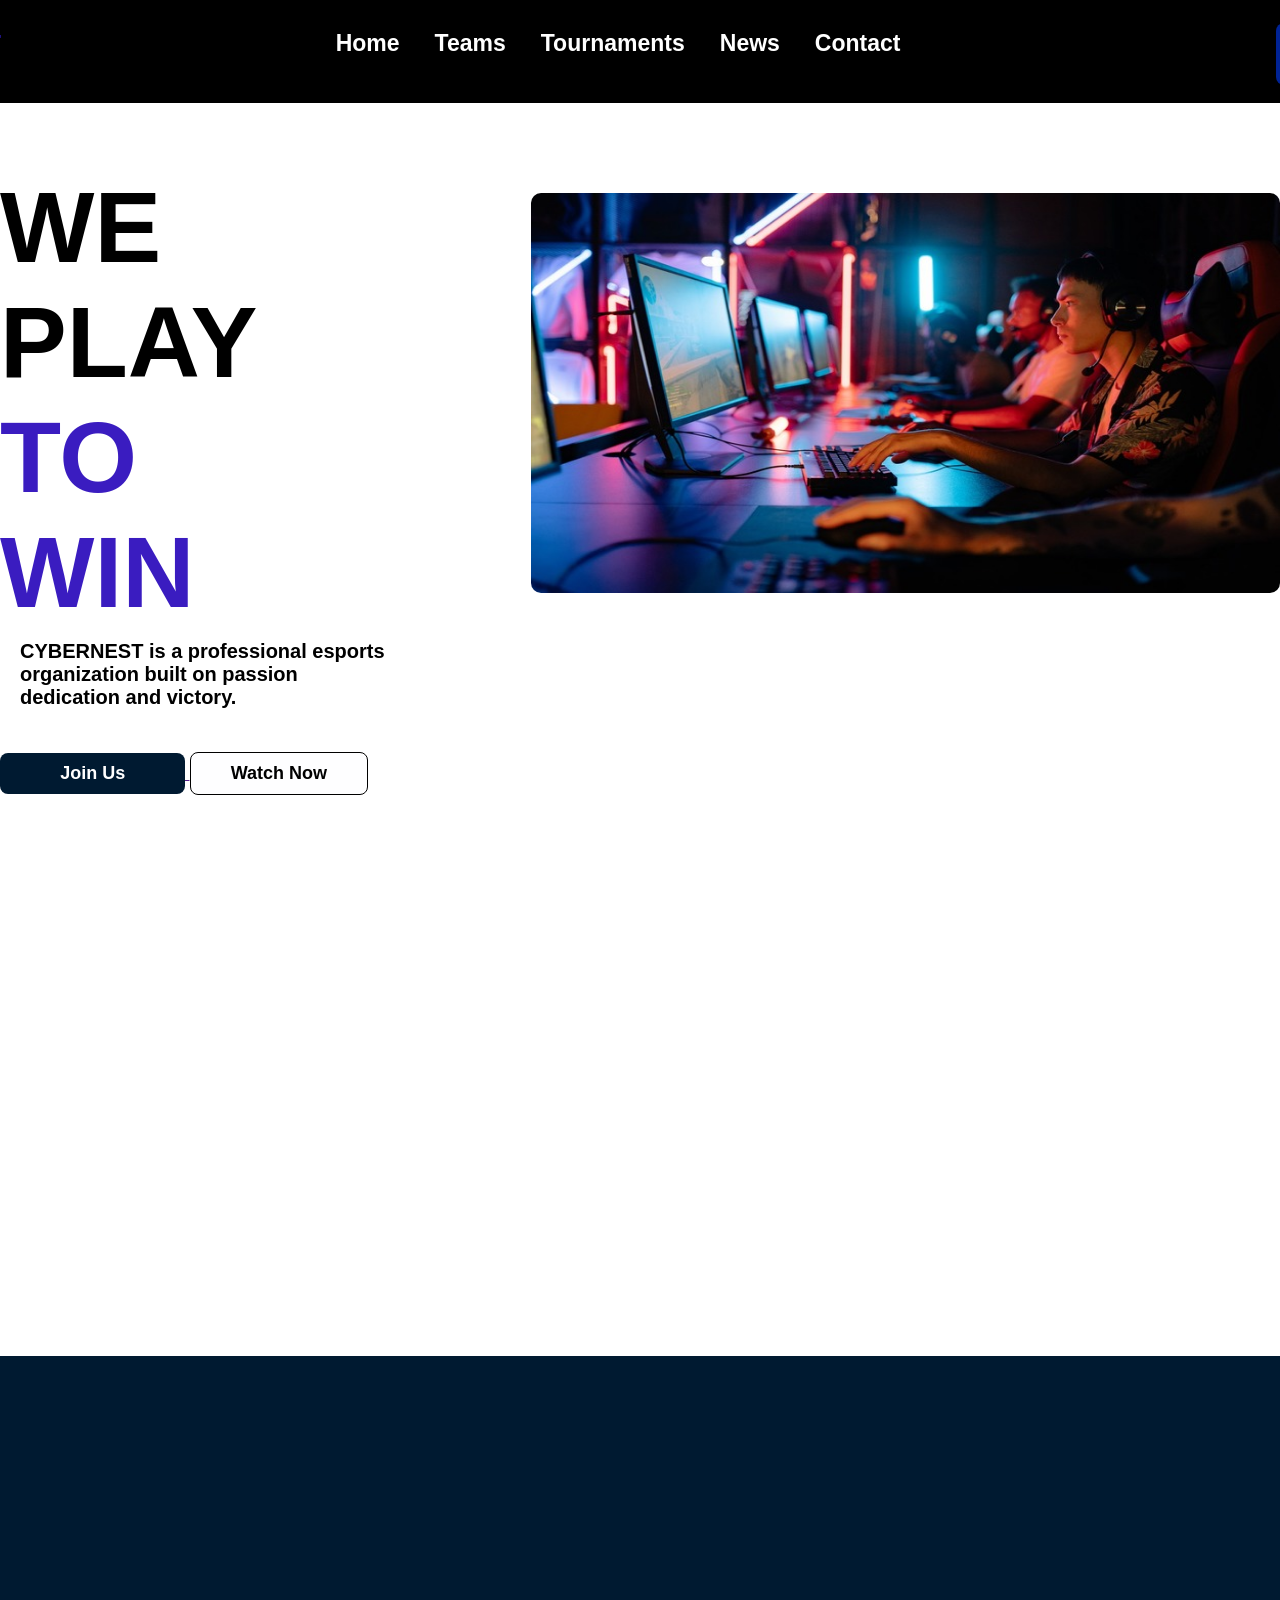
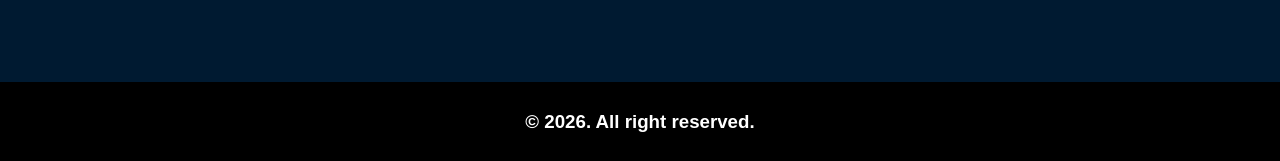
<file: index.html>
<!DOCTYPE html>
<html lang="en">
<head>
    <meta charset="UTF-8">
    <meta name="viewport" content="width=device-width, initial-scale=1.0">
    <title>CYBERNEST</title>
    <link rel="stylesheet" href="style.css">
    <link rel="stylesheet"  href="https://unpkg.com/aos@2.3.1/dist/aos.css">
</head>
<body>
    <header>
        <div>
        <h1 data-aos="fade-right" data-aos-delay="100" data-aos-duration="800">CYBERNEST</h1>
        </div>
     <a href="index.html" data-aos="fade-right" data-aos-delay="100" data-aos-duration="800">Home</a>
     <a href="teams.html" data-aos="fade-right" data-aos-delay="150" data-aos-duration="800">Teams</a>
     <a href="tournaments.html" data-aos="fade-right" data-aos-delay="200" data-aos-duration="800">Tournaments</a>
     <a href="news.html" data-aos="fade-right" data-aos-delay="250" data-aos-duration="800">News</a>
      <a href="contact.html" data-aos="fade-right" data-aos-delay="300" data-aos-duration="800">Contact</a>
     <div data-aos="fade-right" data-aos-delay="300" data-aos-duration="1000">
        <a href="contact.html">
        <button >Join Us</button>
        </a>
     </div>
    </header>

<main class="home">
 <div class="hero">
    <div data-aos="zoom-out" data-aos-delay="200" data-aos-duration="1000">
<h1 data-aos="zoom-out" data-aos-delay="150" data-aos-duration="1000">WE PLAY<br><span>TO WIN</span><br></h1>
<p>CYBERNEST is a professional esports<br>organization built on passion<br>dedication and victory.</p>
<a href="">
<button class="b1" >Join Us</button>
</a>
<a href="">
<button class="b2">Watch Now</button> 
</a>   
</div>
<img src="img_img_gazeta_9497.jpg" data-aos="zoom-out" data-aos-delay="150" data-aos-duration="1000">
</div>
<h1 style="text-align: center; font-size: 40px; margin-top: 50px; " data-aos="fade-right" data-aos-delay="150" data-aos-duration="1000">Popular Games</h1>
<div class="popular">
    <div data-aos="zoom-in" data-aos-delay="100" data-aos-duration="1000">
     <img src="valorant.webp"  >
     <h2>Valorant</h2>
     <p>50+ players</p>
    </div>
    <div data-aos="zoom-in" data-aos-delay="200" data-aos-duration="1000">
     <img src="CS2banner.png">
     <h2>CS2</h2>
     <p>100+ players</p>
    </div>
    <div data-aos="zoom-in" data-aos-delay="300" data-aos-duration="1000">
     <img src="dota.jpg">
     <h2>Dota 2</h2>
     <p>500+ players</p>
    </div>
    <div data-aos="zoom-in" data-aos-delay="400" data-aos-duration="1000">
     <img src="pubg-battlegrounds-19vwb.avif" >
     <h2>PUBG</h2>
     <p>800+ players</p>
    </div>
</div>
<div class="About">
            <div data-aos="zoom-out" data-aos-delay="150" data-aos-duration="1000">
                <h1 style="font-size: 50px;" data-aos="zoom-out" data-aos-delay="100" data-aos-duration="900">About Us</h1>
                <p>Lorem ipsum dolor sit amet consectetur<br> adipisicing elit. Ratione nulla facere<br> fuga, natus facilis sit perferendis<br> voluptatibus deserun.</p>
               <button>READ MORE</button>
             </div>
            <div class="div1" data-aos="fade-left" data-aos-delay="100" data-aos-duration="800">
                <img src="gamer (2).png" alt="icon">
                <h1>15+</h1>
                <p>Players</p>
            </div>
                <div class="div1" data-aos="fade-left" data-aos-delay="100" data-aos-duration="800">
                <img src="tournament.png" alt="icon">
                <h1>8 </h1>
                <p>Tournaments</p>
            </div>
                <div class="div1" data-aos="fade-left" data-aos-delay="100" data-aos-duration="800">
                <img src="podium.png" alt="icon">
                <h1>12</h1>
                <p>Wins</p>
            </div>
                <div class="div1" data-aos="fade-left" data-aos-delay="100" data-aos-duration="800">
                <img src="coronavirus.png" alt="icon">
                <h1>5</h1>
                <p>Countries</p>
            </div>
</div>
</div>
</main>
<footer >
    <div>
        <h3>&copy; 2026. All right reserved.</h3>
    </div>
</footer >
    <script src="https://unpkg.com/aos@2.3.1/dist/aos.js"></script>
    <script>
        AOS.init((once = true));
    </script>
</body>
</html>
</file>
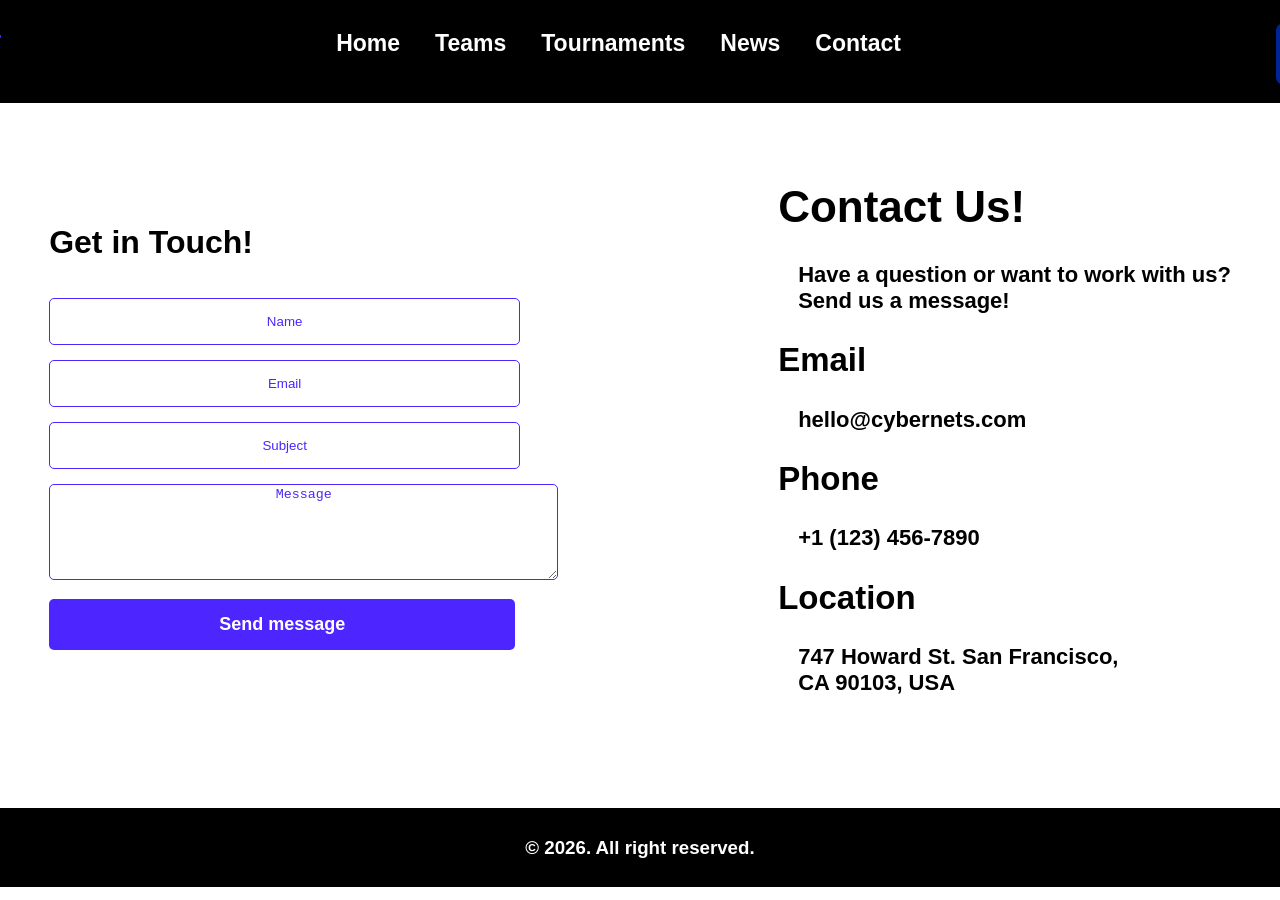
<file: contact.html>
<!DOCTYPE html>
<html lang="en">
<head>
    <meta charset="UTF-8">
    <meta name="viewport" content="width=device-width, initial-scale=1.0">
    <title>CYBERNEST</title>
    <link rel="stylesheet" href="style.css">
    <link rel="stylesheet"  href="https://unpkg.com/aos@2.3.1/dist/aos.css">
</head>
<body>
    <header>
        <div>
        <h1 data-aos="fade-right" data-aos-delay="100" data-aos-duration="800">CYBERNEST</h1>
        </div>
     <a href="index.html" data-aos="fade-right" data-aos-delay="100" data-aos-duration="800">Home</a>
     <a href="teams.html" data-aos="fade-right" data-aos-delay="150" data-aos-duration="800">Teams</a>
     <a href="tournaments.html" data-aos="fade-right" data-aos-delay="200" data-aos-duration="800">Tournaments</a>
     <a href="news.html" data-aos="fade-right" data-aos-delay="250" data-aos-duration="800">News</a>
      <a href="contact.html" data-aos="fade-right" data-aos-delay="300" data-aos-duration="800">Contact</a>
     <div data-aos="fade-right" data-aos-delay="300" data-aos-duration="1000">
        <a href="contact.html">
        <button >Join Us</button>
        </a>
     </div>
    </header>

     <main class="Contact">
          <div class="send">
    <div >
        <form>
            <h1 data-aos="fade-right" data-aos-duration="400" data-aos-delay="200">Get in Touch!</h1>
      <input type="text" id="name" placeholder="Name" data-aos="fade-right" data-aos-duration="500" data-aos-delay="200" required><br>
       <input type="email" id="email" placeholder="Email" data-aos="fade-right" data-aos-duration="600" data-aos-delay="300" required><br>
       <input type="text" id="subject" placeholder="Subject"  data-aos="fade-right" data-aos-duration="700" data-aos-delay="400" required><br>
       <textarea id="message" rows="6" cols="61" placeholder="Message" data-aos="fade-right" data-aos-duration="900" data-aos-delay="400"></textarea><br>
       <input type="submit" id="submit" value="Send message" data-aos="fade-right" data-aos-duration="900" data-aos-delay="500">
            </form>
    </div>
  </div>
  <div class="lets">
    <div>
    <h1 data-aos="zoom-in" data-aos-duration="500" data-aos-delay="200">Contact Us!</h1>
    <p data-aos="fade-up" data-aos-duration="400" data-aos-delay="100">Have a question or want to work with us?<br>Send us a message!</p>
    <h2 data-aos="zoom-in" data-aos-duration="500" data-aos-delay="200">Email</h2>
    <p data-aos="fade-up" data-aos-duration="400" data-aos-delay="100">hello@cybernets.com</p>
    <h2 data-aos="zoom-in" data-aos-duration="500" data-aos-delay="200">Phone</h2>
    <p data-aos="fade-up" data-aos-duration="400" data-aos-delay="100">+1 (123) 456-7890</p>
    <h2 data-aos="zoom-in" data-aos-duration="500" data-aos-delay="200">Location</h2>
    <p data-aos="fade-up" data-aos-duration="400" data-aos-delay="100">747 Howard St. San Francisco,<br> CA 90103, USA</p>
  </div>
  </div>

</main>   

<footer >
    <div>
        <h3>&copy; 2026. All right reserved.</h3>
    </div>
</footer >
    <script src="https://unpkg.com/aos@2.3.1/dist/aos.js"></script>
    <script>
        AOS.init((once = true));
    </script>
</body>
</html>
</file>
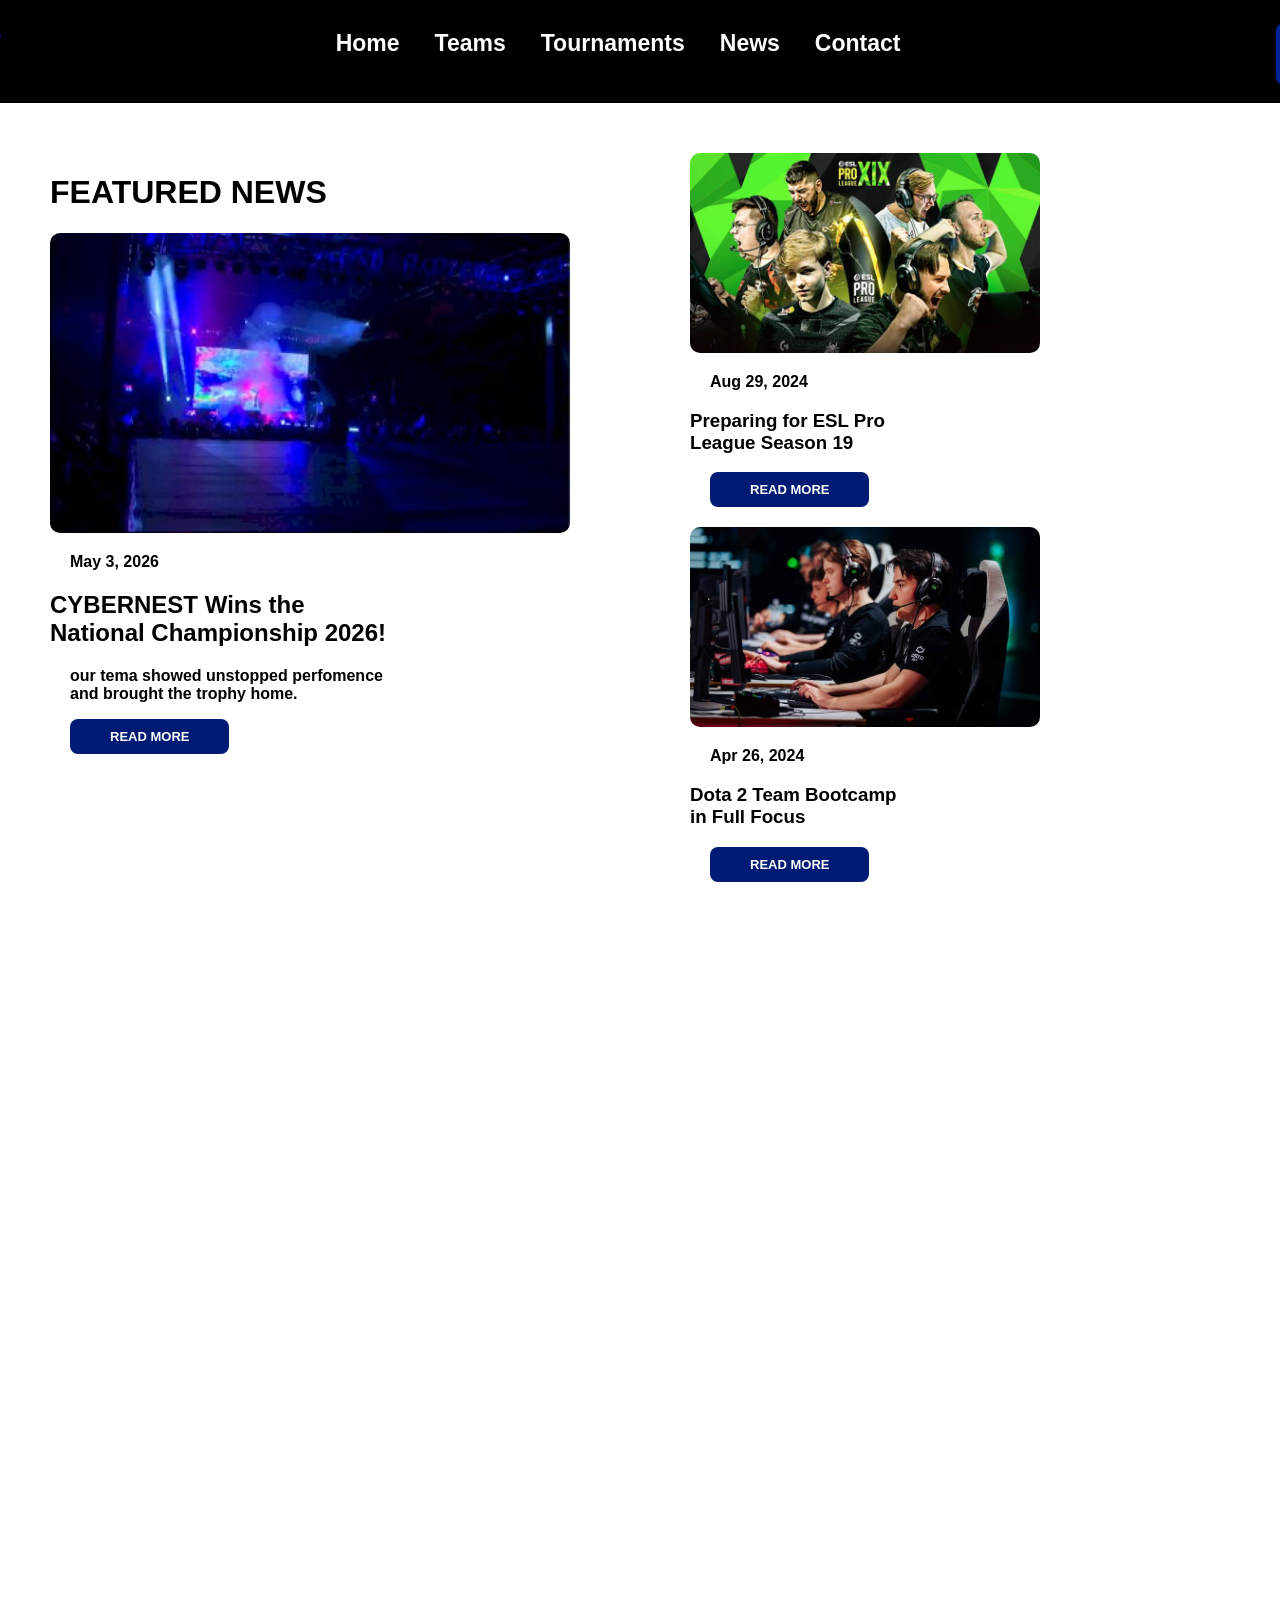
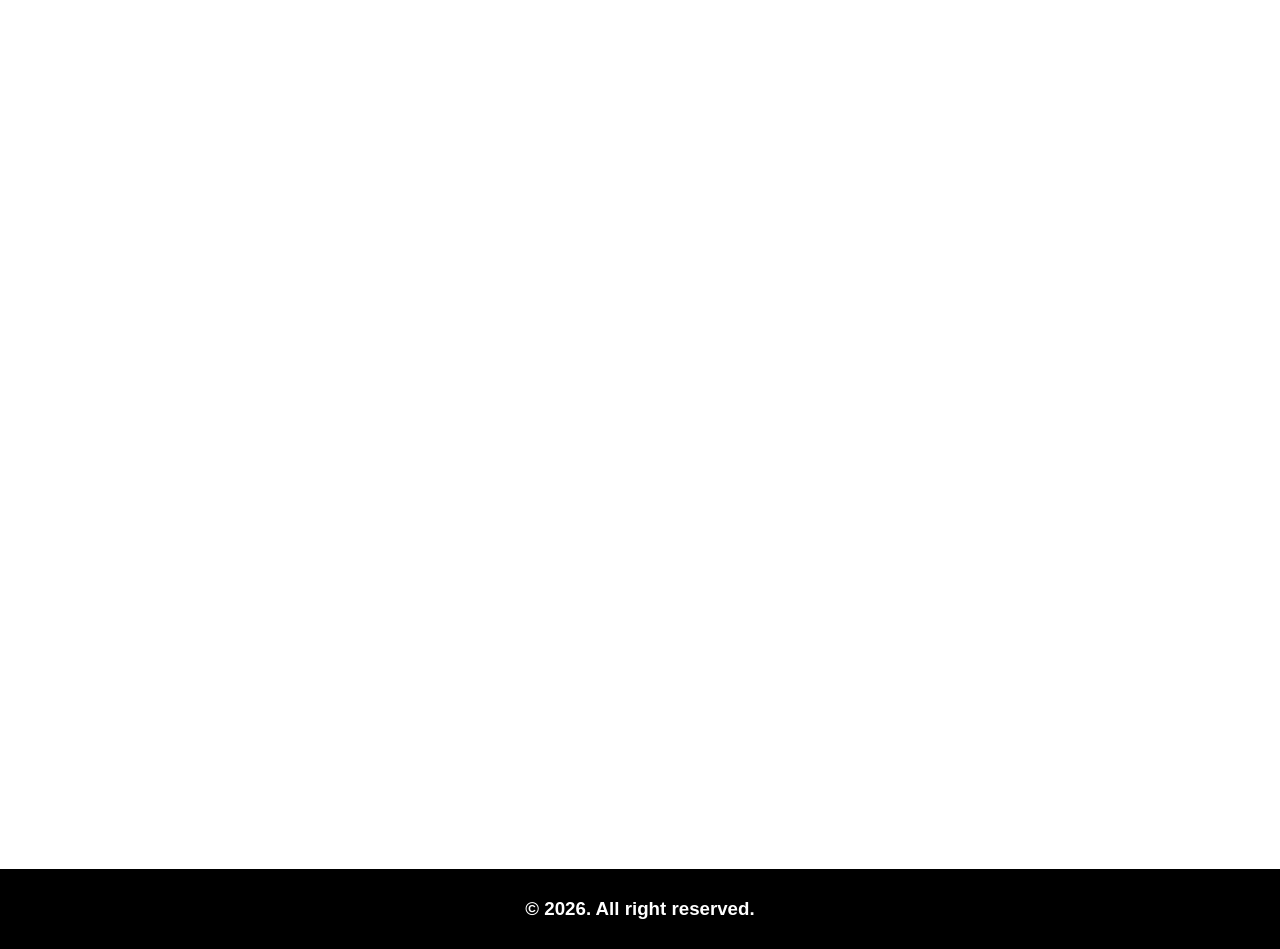
<file: news.html>
<!DOCTYPE html>
<html lang="en">
<head>
    <meta charset="UTF-8">
    <meta name="viewport" content="width=device-width, initial-scale=1.0">
    <title>CYBERNEST</title>
    <link rel="stylesheet" href="style.css">
    <link rel="stylesheet"  href="https://unpkg.com/aos@2.3.1/dist/aos.css">
</head>
<body>
    <header>
        <div>
        <h1 data-aos="fade-right" data-aos-delay="100" data-aos-duration="800">CYBERNEST</h1>
        </div>
     <a href="index.html" data-aos="fade-right" data-aos-delay="100" data-aos-duration="800">Home</a>
     <a href="teams.html" data-aos="fade-right" data-aos-delay="150" data-aos-duration="800">Teams</a>
     <a href="tournaments.html" data-aos="fade-right" data-aos-delay="200" data-aos-duration="800">Tournaments</a>
     <a href="news.html" data-aos="fade-right" data-aos-delay="250" data-aos-duration="800">News</a>
      <a href="contact.html" data-aos="fade-right" data-aos-delay="300" data-aos-duration="800">Contact</a>
     <div data-aos="fade-right" data-aos-delay="300" data-aos-duration="1000">
        <a href="contact.html">
        <button >Join Us</button>
        </a>
     </div>
    </header>
<main class="news" data-aos="fade-right" data-aos-delay="200" data-aos-duration="800">
    <div class="FEATURED" >
<h1 data-aos="fade-right" data-aos-delay="100" data-aos-duration="800">FEATURED NEWS</h1>    
<img src="1176142a.jpg" data-aos="fade-right" data-aos-delay="200" data-aos-duration="800">
<p>May 3, 2026</p>
<h2>CYBERNEST Wins the<br>National Championship 2026!</h2>
<p>our tema showed unstopped perfomence<br>and brought the trophy home.</p>
<button>READ MORE</button>
</div>
<div class="cards">
<div data-aos="fade-right" data-aos-delay="100" data-aos-duration="800">
    <img src="images (8).jfif">
    <p>Aug 29, 2024</p>
    <h3>Preparing for ESL Pro<br>League Season 19</h3>
    <button>READ MORE</button>
</div>
<div data-aos="fade-right" data-aos-delay="200" data-aos-duration="1000">
    <img src="images (7).jfif">
    <p>Apr 26, 2024</p>
    <h3>Dota 2 Team Bootcamp<br>in Full Focus</h3>
    <button>READ MORE</button>
</div>
<div data-aos="fade-right" data-aos-delay="300" data-aos-duration="1000">
    <img src="new_roster_2020_2.webp">
    <p>Apr 2, 2024</p>
    <h3>New Roaster Update<br>for Valorant Team</h3>
    <button>READ MORE</button>
</div>
<div data-aos="fade-right" data-aos-delay="400" data-aos-duration="1000">
    <img src="cybernest-equipment.jpg">
    <p>May 2, 2024</p>
    <h3>CYBERNEST Partnered<br>with New Brand</h3>
    <button>READ MORE</button>
</div>
<div data-aos="fade-right" data-aos-delay="500" data-aos-duration="1000">
    <img src="maxresdefault.jpg">
    <p>Apr 16, 2024</p>
    <h3>Top 5 Plays from PUBG<br>Global Series 6</h3>
    <button>READ MORE</button>
</div>
<div data-aos="fade-right" data-aos-delay="600" data-aos-duration="1000">
    <img src="download.jfif">
    <p>Apr 15 2024</p>
    <h3>Thank you to Our<br>Amazing Fans!</h3>
    <button>READ MORE</button>
</div>
</div>
    </div>
</main>
    <footer >
    <div>
        <h3>&copy; 2026. All right reserved.</h3>
    </div>
</footer >
    <script src="https://unpkg.com/aos@2.3.1/dist/aos.js"></script>
    <script>
        AOS.init((once = true));
    </script>
</body>
</html>
</file>
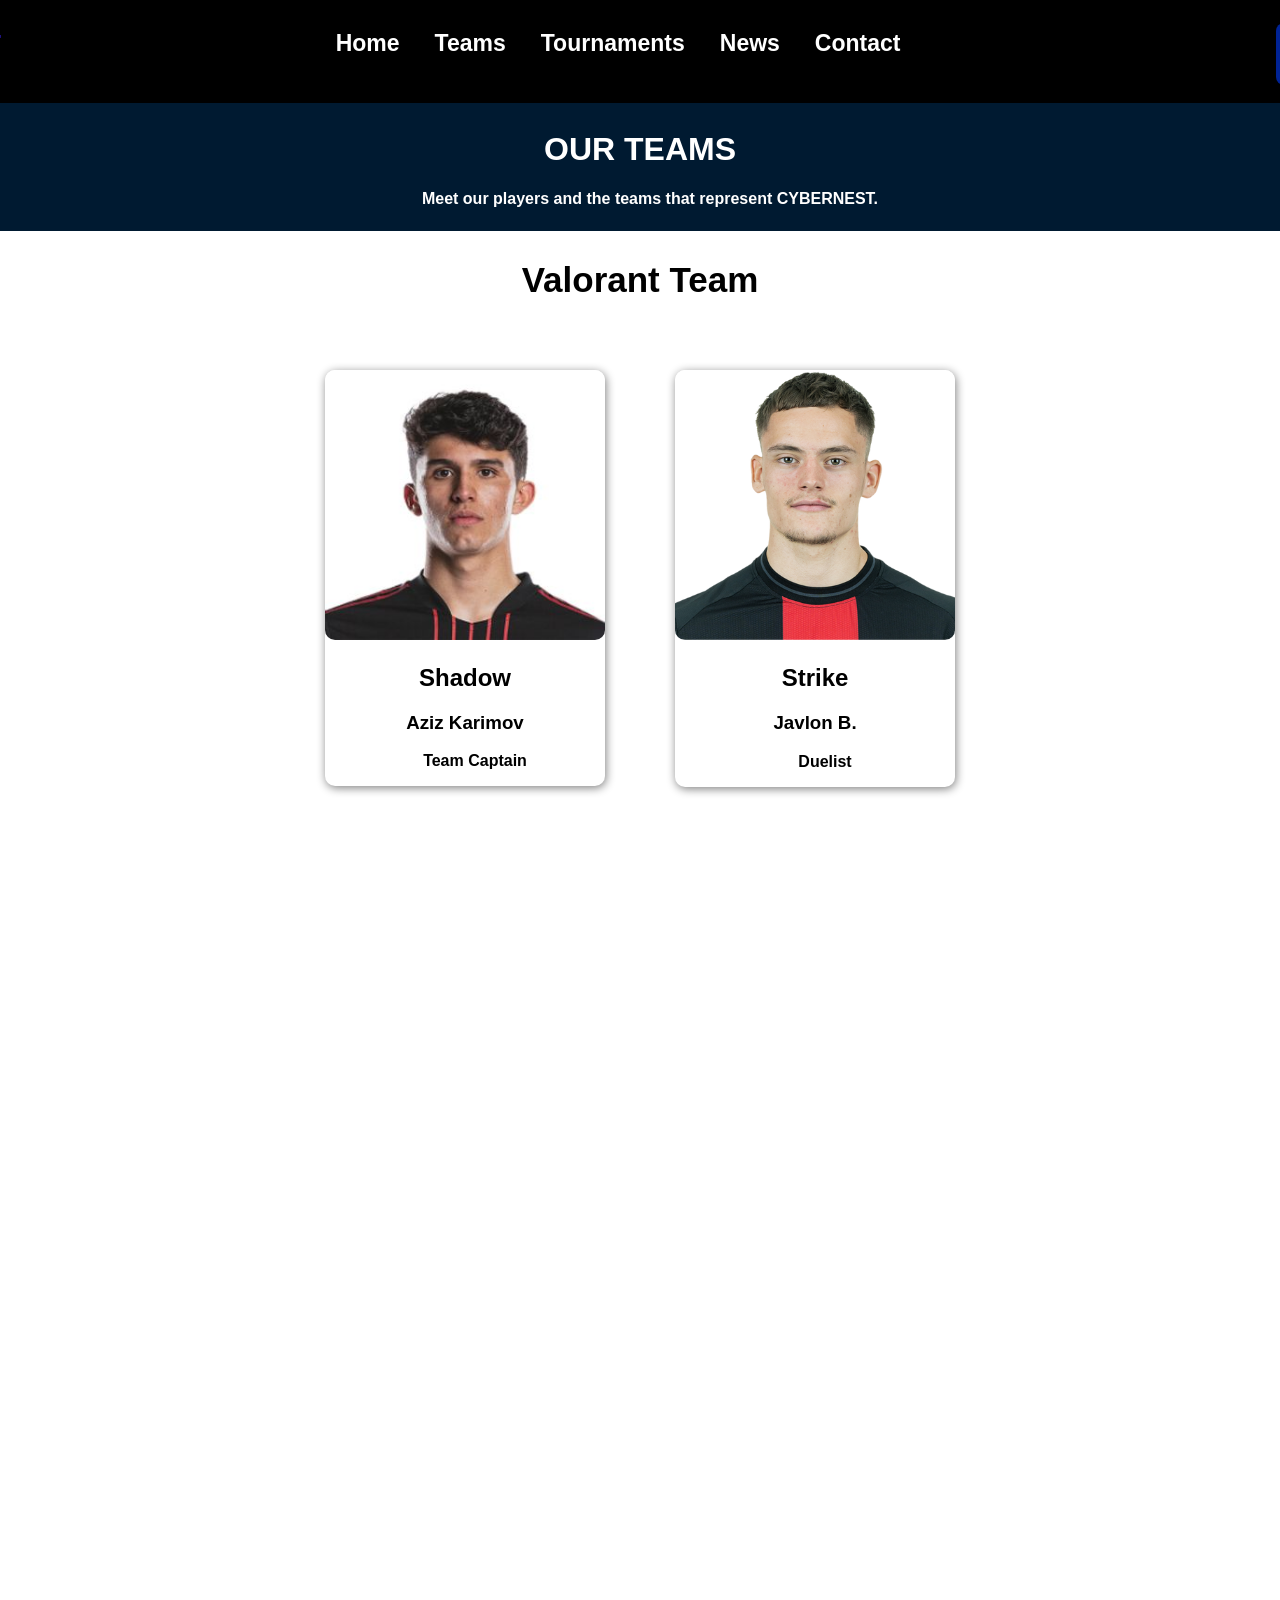
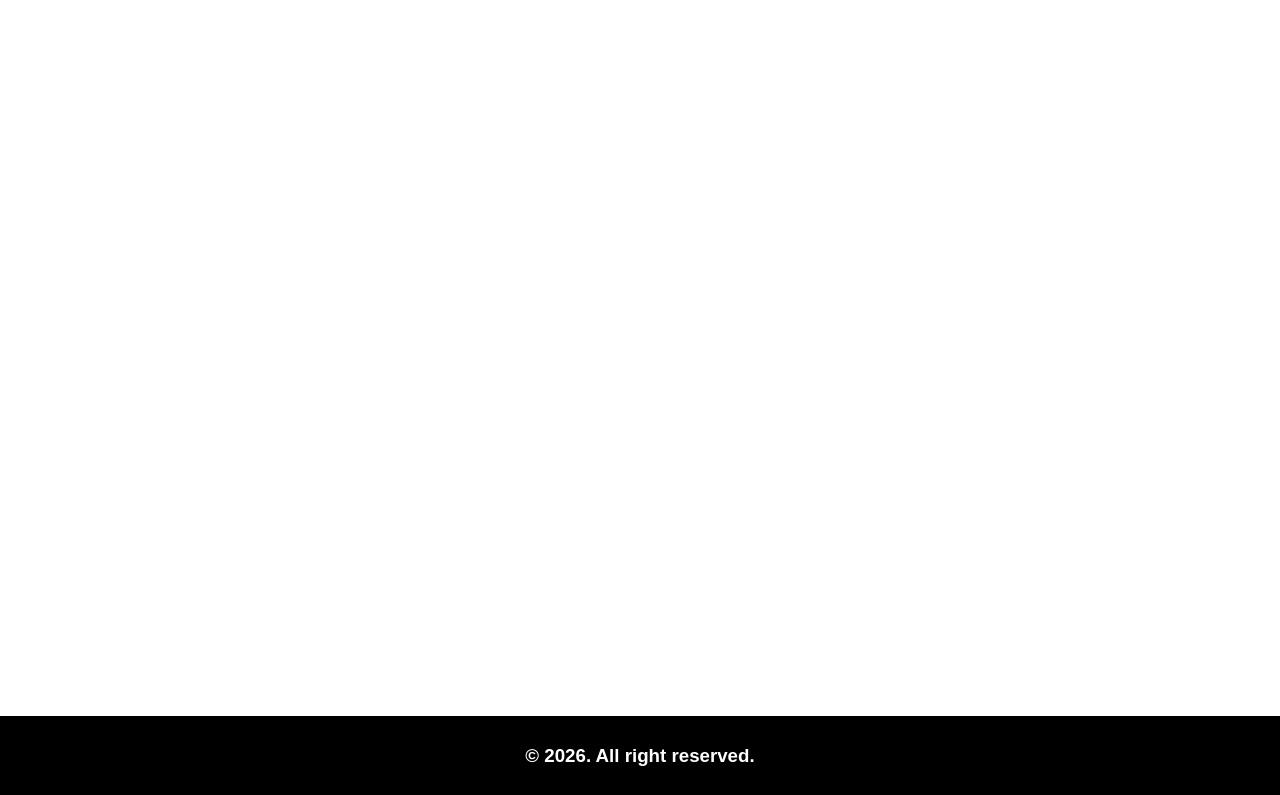
<file: teams.html>
<!DOCTYPE html>
<html lang="en">
<head>
    <meta charset="UTF-8">
    <meta name="viewport" content="width=device-width, initial-scale=1.0">
    <title>CYBERNEST</title>
    <link rel="stylesheet" href="style.css">
    <link rel="stylesheet"  href="https://unpkg.com/aos@2.3.1/dist/aos.css">
</head>
<body>
    <header>
        <div>
        <h1 data-aos="fade-right" data-aos-delay="100" data-aos-duration="800" >CYBERNEST</h1>
        </div>
     <a href="index.html" data-aos="fade-right" data-aos-delay="100" data-aos-duration="800">Home</a>
     <a href="teams.html" data-aos="fade-right" data-aos-delay="150" data-aos-duration="800">Teams</a>
     <a href="tournaments.html" data-aos="fade-right" data-aos-delay="200" data-aos-duration="800">Tournaments</a>
     <a href="news.html" data-aos="fade-right" data-aos-delay="250" data-aos-duration="800">News</a>
      <a href="contact.html" data-aos="fade-right" data-aos-delay="300" data-aos-duration="800">Contact</a>
     <div data-aos="fade-right" data-aos-delay="300" data-aos-duration="1000">
        <a href="contact.html">
        <button >Join Us</button>
        </a>
     </div>
    </header>

<main class="teams" >
<div class="our" data-aos="zoom-out" data-aos-delay="150" data-aos-duration="1000">
    <h1 data-aos="zoom-out" data-aos-delay="100" data-aos-duration="1000">OUR TEAMS</h1>
    <p data-aos="zoom-out" data-aos-delay="200" data-aos-duration="1100">Meet our players and the teams that represent CYBERNEST.</p>
</div>
<h2  style="text-align: center; font-size: 35px;" data-aos="zoom-out" data-aos-delay="300" data-aos-duration="1300">Valorant Team</h2>
<div class="valorant"  >
    <div data-aos="fade-right" data-aos-delay="100" data-aos-duration="1000">
    <img src="ma3.jpg">
    <h2>Shadow</h2>
    <h3>Aziz Karimov</h3>
    <p>Team Captain</p>
    </div>
       <div data-aos="fade-right" data-aos-delay="200" data-aos-duration="1000">
    <img src="ma44.png">
    <h2>Strike</h2>
    <h3>Javlon B.</h3>
    <p>Duelist</p>
    </div>
       <div data-aos="fade-right" data-aos-delay="300" data-aos-duration="1000">
    <img src="ma1.webp">
    <h2>Echo</h2>
    <h3>Farruz A.</h3>
    <p>Controller</p>
    </div>
       <div data-aos="fade-right" data-aos-delay="400" data-aos-duration="1000">
    <img src="ma4.jpg">
    <h2>Viper</h2>
    <h3>Sardor M</h3>
    <p>Controller</p>
    </div>
       <div data-aos="fade-right" data-aos-delay="500" data-aos-duration="1000">
    <img src="ma1.webp">
    <h2>Ghost</h2>
    <h3>Diyor U.</h3>
    <p>Initiator</p>
    </div>
       <div data-aos="fade-right" data-aos-delay="600" data-aos-duration="1000">
    <img src="ma3.jpg">
    <h2>Nova</h2>
    <h3>Otabek R.</h3>
    <p>Sentinel</p>
    </div>
       <div data-aos="fade-right" data-aos-delay="700" data-aos-duration="1000">
    <img src="ma4.jpg">
    <h2>Flash</h2>
    <h3>Aslibek N.</h3>
    <p>Duelist</p>
    </div>
       <div data-aos="fade-right" data-aos-delay="800" data-aos-duration="1000">
    <img src="ma44.png">
    <h2>Raze</h2>
    <h3>Behruz A.</h3>
    <p>Initiator</p>
    </div>
</div>
</main>
    
<footer >
    <div>
        <h3>&copy; 2026. All right reserved.</h3>
    </div>
</footer >
    <script src="https://unpkg.com/aos@2.3.1/dist/aos.js"></script>
    <script>
        AOS.init((once = true));
    </script>
</body>
</html>
</file>
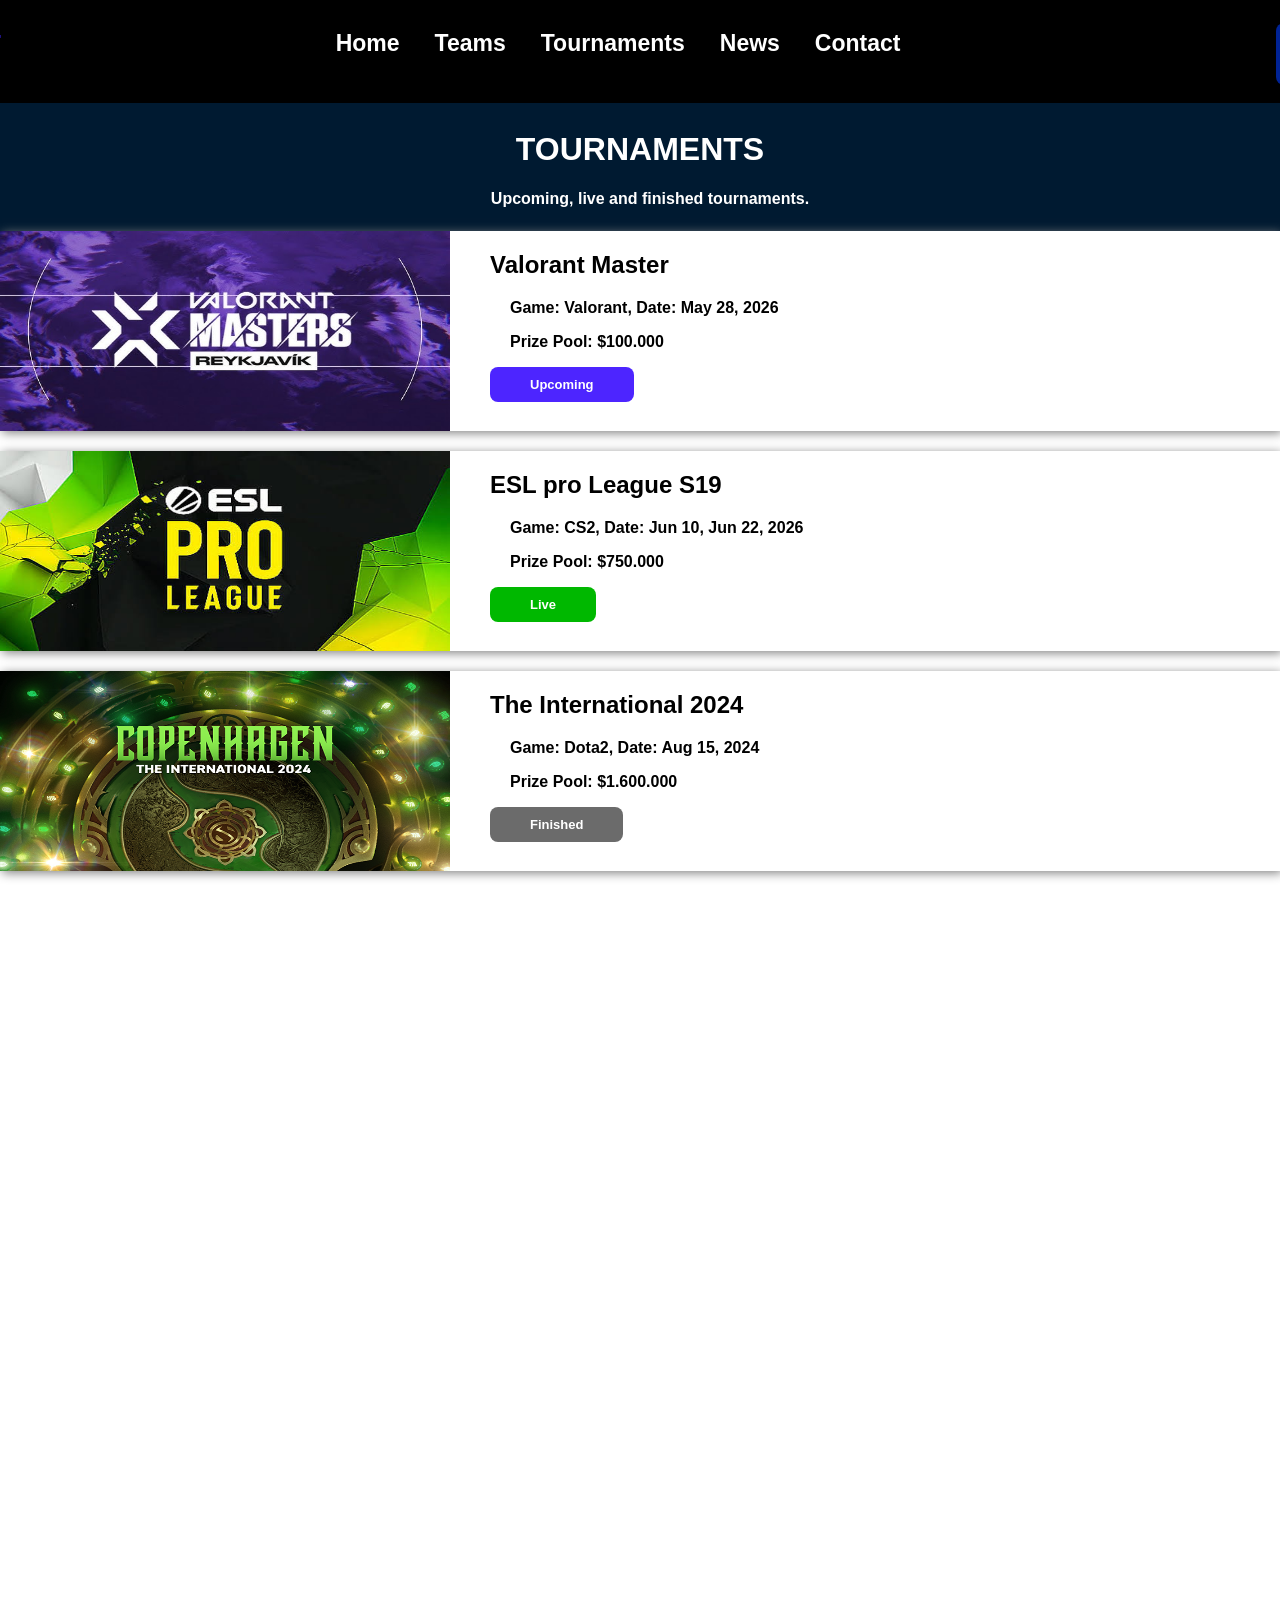
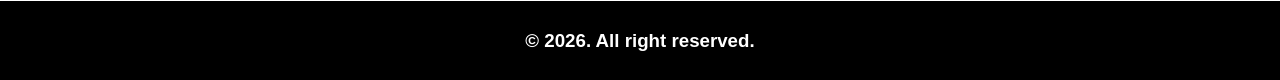
<file: tournaments.html>
<!DOCTYPE html>
<html lang="en">

<head>
    <meta charset="UTF-8">
    <meta name="viewport" content="width=device-width, initial-scale=1.0">
    <title>CYBERNEST</title>
    <link rel="stylesheet" href="style.css">
    <link rel="stylesheet" href="https://unpkg.com/aos@2.3.1/dist/aos.css">
</head>

<body>
    <header>
        <div>
            <h1 data-aos="fade-right" data-aos-delay="100" data-aos-duration="800">CYBERNEST</h1>
        </div>
        <a href="index.html" data-aos="fade-right" data-aos-delay="100" data-aos-duration="800">Home</a>
        <a href="teams.html" data-aos="fade-right" data-aos-delay="150" data-aos-duration="800">Teams</a>
        <a href="tournaments.html" data-aos="fade-right" data-aos-delay="200" data-aos-duration="800">Tournaments</a>
        <a href="news.html" data-aos="fade-right" data-aos-delay="250" data-aos-duration="800">News</a>
        <a href="contact.html" data-aos="fade-right" data-aos-delay="300" data-aos-duration="800">Contact</a>
        <div data-aos="fade-right" data-aos-delay="300" data-aos-duration="1000">
            <a href="contact.html">
                <button>Join Us</button>
            </a>
        </div>
    </header>

    <main class="tournaments">
        <div class="our" data-aos="fade-right" data-aos-delay="100" data-aos-duration="1200">
            <h1 >TOURNAMENTS</h1>
            <p>Upcoming, live and finished tournaments.</p>
        </div>
        <div class="tour">
            <div class="div2" data-aos="fade-right" data-aos-delay="100" data-aos-duration="800">
                <img src="master.jpg">
                <div data-aos="fade-right" data-aos-delay="100" data-aos-duration="1300">
                    <h2>Valorant Master</h2>
                    <p>Game: Valorant, Date: May 28, 2026</p>
                    <p>Prize Pool: $100.000</p>
                    <button class="Upcoming">Upcoming</button>
                </div>
            </div>
            <div class="div2" data-aos="fade-right" data-aos-delay="200" data-aos-duration="800">
                <img src="pro.jfif">
                <div data-aos="fade-right" data-aos-delay="100" data-aos-duration="1400">
                    <h2>ESL pro League S19</h2>
                    <p>Game: CS2, Date: Jun 10, Jun 22, 2026</p>
                    <p>Prize Pool: $750.000</p>
                    <button class="Live">Live</button>
                </div>
            </div>

            <div class="div2" data-aos="fade-right" data-aos-delay="300" data-aos-duration="800">
                <img src="cope.png">
                <div data-aos="fade-right" data-aos-delay="100" data-aos-duration="1500">
                    <h2>The International 2024</h2>
                    <p>Game: Dota2, Date: Aug 15, 2024</p>
                    <p>Prize Pool: $1.600.000</p>
                    <button class="Finished">Finished</button>
                </div>
            </div>

            <div class="div2" data-aos="fade-right" data-aos-delay="400" data-aos-duration="800">
                <img src="Site_520x348-PUBG-Global-Series-2026-webp.webp">
                <div data-aos="fade-right" data-aos-delay="100" data-aos-duration="1600">
                    <h2>PUBG Global Series 6</h2>
                    <p>Game: PUBG, Date:Jul 28, 2026</p>
                    <p>Prize Pool: $300.000</p>
                    <button class="Upcoming">Upcoming</button>
                </div>
            </div>

            <div class="div2" data-aos="fade-right" data-aos-delay="500" data-aos-duration="800">
                <img src="fall.jfif">
                <div data-aos="fade-right" data-aos-delay="100" data-aos-duration="1700">
                    <h2>Blast Premier Fall</h2>
                    <p>Game: CS2, Date: Sep 15, 2025</p>
                    <p>Prize Pool: $425.000</p>
                    <button class="Finished">Finished</button>
                </div>
            </div>

            <div class="div2" data-aos="fade-right" data-aos-delay="600" data-aos-duration="800">
                <img src="tour.jfif">
                <div data-aos="fade-right" data-aos-delay="100" data-aos-duration="1800">
                    <h2>Valorant Champions 2025</h2>
                    <p>Game: Valorant, Date: Dec 01, 2025</p>
                    <p>Prize Pool: $2.250.000</p>
                    <button class="Upcoming">Upcoming</button>
                </div>
            </div>
        </div>
    </main>

    <footer>
        <div>
            <h3>&copy; 2026. All right reserved.</h3>
        </div>
    </footer>
    <script src="https://unpkg.com/aos@2.3.1/dist/aos.js"></script>
    <script>
        AOS.init((once = true));
    </script>
</body>

</html>
</file>
<file: style.css>
header{
    top: 0;
    z-index: 1000;
    position: sticky;
    display: flex;
    gap: 35px;
    justify-content: center;
    background-color: black;
    color: white;
    padding-bottom: 18px;
}
body{
margin: 0;
padding: 0;
font-weight: bold;
font-family: 'Segoe UI', Tahoma, Geneva, Verdana, sans-serif;
}
header h1{
        padding-top: 13px;
    font-size: 25px;
    color: rgb(62, 37, 255);
    margin-right: 300px;
}
header a{
    font-size: 23px;
    padding-top: 30px;
    text-decoration: none;
   color: white;
}
header button{
 margin-left: 340px;
  background-color: rgb(0, 35, 150);
    border-radius: 8px;
    color: white ;
    border: none;
    padding: 10px 60px;
    margin-top: 23px;
    font-family: 'Segoe UI', Tahoma, Geneva, Verdana, sans-serif;
font-weight: bold;
font-size: 18px;
transition: 0.4s ease-in-out !important;
}
header button:hover{
    background-color: rgb(40, 15, 150);
}
.hero{
    display: flex;
justify-content: center;
margin-bottom: 80px;
gap: 5px;
}
.hero h1{
    margin-right: 220px;
    font-size: 100px;
    margin-bottom: 10px;
}
.hero p{
    margin-top: 0;
    font-size: 20px;
}
.hero img{
    margin-top: 90px;
  width: 950px;
  height: 400px;
 border-radius: 10px;
}
span{
    color: rgb(58, 28, 192);
}
.popular img{
  width: 350px ;
  height: 200px;
  border-radius: 8px;
}
.popular{
    display: flex;
    margin-top: 50px;
    justify-content: center;
    gap: 80px;
}
.popular div{
    box-shadow: 1px 2px 5px grey;
    border-radius: 8px;
    color: white;
    background-color:  rgb(0, 0, 0);
}
.popular h2,p{
    margin-left: 20px;
}
.b1{
 background-color:  rgb(0, 26, 49);
    border-radius: 8px;
    color: white ;
    border: none;
    padding: 10px 60px;
    margin-top: 23px;
    font-family: 'Segoe UI', Tahoma, Geneva, Verdana, sans-serif;
font-weight: bold;
font-size: 18px;
transition: 0.4s ease-in-out !important;
}
.b1:hover{
    background-color:  rgb(33, 4, 162);
}
.b2{
    background-color: rgb(254, 254, 255);
    border-radius: 8px;
    color: rgb(0, 0, 0) ;
    border: 1px solid black;
    padding: 10px 40px;
    margin-top: 23px;
    font-family: 'Segoe UI', Tahoma, Geneva, Verdana, sans-serif;
font-weight: bold;
font-size: 18px;
transition: 0.4s ease-in-out !important;
}
.b2:hover{
    background-color: rgb(207, 207, 207);
}
.About{
    margin-top: 80px;
    display: flex ;
    gap: 70px;
    background-color: rgb(0, 26, 49);
    padding: 10px 0 50px;
    color: white;
    justify-content: center;
}
.About h1{
    margin-left: 20px;
}
.div1{
    margin-top: 40px;
    border: 1px solid rgb(194, 194, 194);
    width: 4cm;
    color: black;
    height: 4.5cm;
    padding: 10px;
    background-color: white;
    border-radius: 8px;
}
.About button{
     background-color: rgb(77, 37, 255);
    border-radius: 8px;
    color: white ;
    border: none;
    margin-left: 20px;
    padding: 10px 40px;
    font-family: 'Segoe UI', Tahoma, Geneva, Verdana, sans-serif;
font-weight: bold;
font-size: 13px;
transition: 0.4s ease-in-out !important;
}
.About button:hover{
   background-color: rgb(1, 32, 136);
}
footer{
    background-color: black;
    color: white;
    text-align: center;
    padding: 10px;
}
.valorant img{
    width: 280px;
    background-color: white;
    border-radius: 10px;
    height: 270px;
}
.our{
    text-align: center;
    justify-content:    center ;
     background-color: rgb(0, 26, 49);
     padding: 7px;
     color: white;
}
.valorant{
    display: flex;
    padding: 20px;
    border-radius: 10px;
    flex-wrap: wrap;
    gap: 70px;
    margin: 50px 200px 50px 200px;
    text-align: center;
    justify-content:center ;
}
.valorant div{
    background-color: white;
}
.div2 button{
    border-radius: 8px;
    border: none;
    padding: 10px 40px;
    font-family: 'Segoe UI', Tahoma, Geneva, Verdana, sans-serif;
font-weight: bold;
color: white;
font-size: 13px;
transition: 0.4s ease-in-out !important;
}
.Upcoming{
    background-color: rgb(77, 37, 255);
}
.Upcoming:hover{
    background-color: rgb(25, 0, 136);
}
.Live{
    background-color: rgb(0, 184, 0); 
}
.Live:hover{
    background-color: rgb(0, 126, 0);
}
.Finished{
    background-color: rgb(107, 107, 107);
}
.Finished:hover{
    background-color: rgb(86, 85, 85);
}
.valorant div{
    box-shadow: 1px 2px 10px grey;
    border-radius: 10px;
    border: none;
}
.tour img {
   width: 450px;
   height: 200px;
}
.tour{
    display: flex ;
    flex-direction: column;
       margin-bottom: 50px;
}
.div2{
    display: flex;
    gap: 40px;
     margin-bottom: 20px;
     box-shadow: 2px 2px 10px grey;
}
.Contact{
    margin-top: 50px;
    display: flex;
    margin-bottom: 7%;
    justify-content: center;
    gap: 220px;
}
.lets{
    font-size: 22px;
}
input{
    padding: 15px 150px;
    margin-top: 15px;
    border-radius: 5px;
    border: 1px solid   rgb(77, 37, 255);
}
#message{
    margin-top: 15px;
     border: 1px solid   rgb(77, 37, 255);
     border-radius: 5px;
}
#submit{
     padding: 15px 170px;
     background-color:   rgb(77, 37, 255);
     font-weight: bold;
     font-size: 18px;
     border: none;
     color: white;
}
.send{
    margin-top: 50px;
}
::placeholder{
    color:  rgb(77, 37, 255);
    text-align:center;
}
.FEATURED img{
    border-radius: 10px;
    width: 520px;
    height: 300px;
}
.FEATURED button{
          background-color: rgb(0, 27, 115);
    border-radius: 8px;
    color: white ;
    border: none;
    margin-left: 20px;
    padding: 10px 40px;
    font-family: 'Segoe UI', Tahoma, Geneva, Verdana, sans-serif;
font-weight: bold;
font-size: 13px;
transition: 0.4s ease-in-out !important;
}

.FEATURED button:hover{
    background-color: rgb(0, 52, 222);
}
.cards img{
   width: 350px;
   height: 200px;
   border-radius: 10px;
}
.news {
    margin: 50px;
    gap: 120px;
    display: flex;
    margin-bottom: 7%;
}
.cards {
    display: flex;
    flex-wrap:wrap ;
    gap: 20px;
}
.cards button{
           background-color: rgb(0, 27, 115);
    border-radius: 8px;
    color: white ;
    border: none;
    margin-left: 20px;
    padding: 10px 40px;
    font-family: 'Segoe UI', Tahoma, Geneva, Verdana, sans-serif;
font-weight: bold;
font-size: 13px;
transition: 0.4s ease-in-out !important;
}
.cards button:hover{
        background-color: rgb(0, 52, 221);
}
</file>
